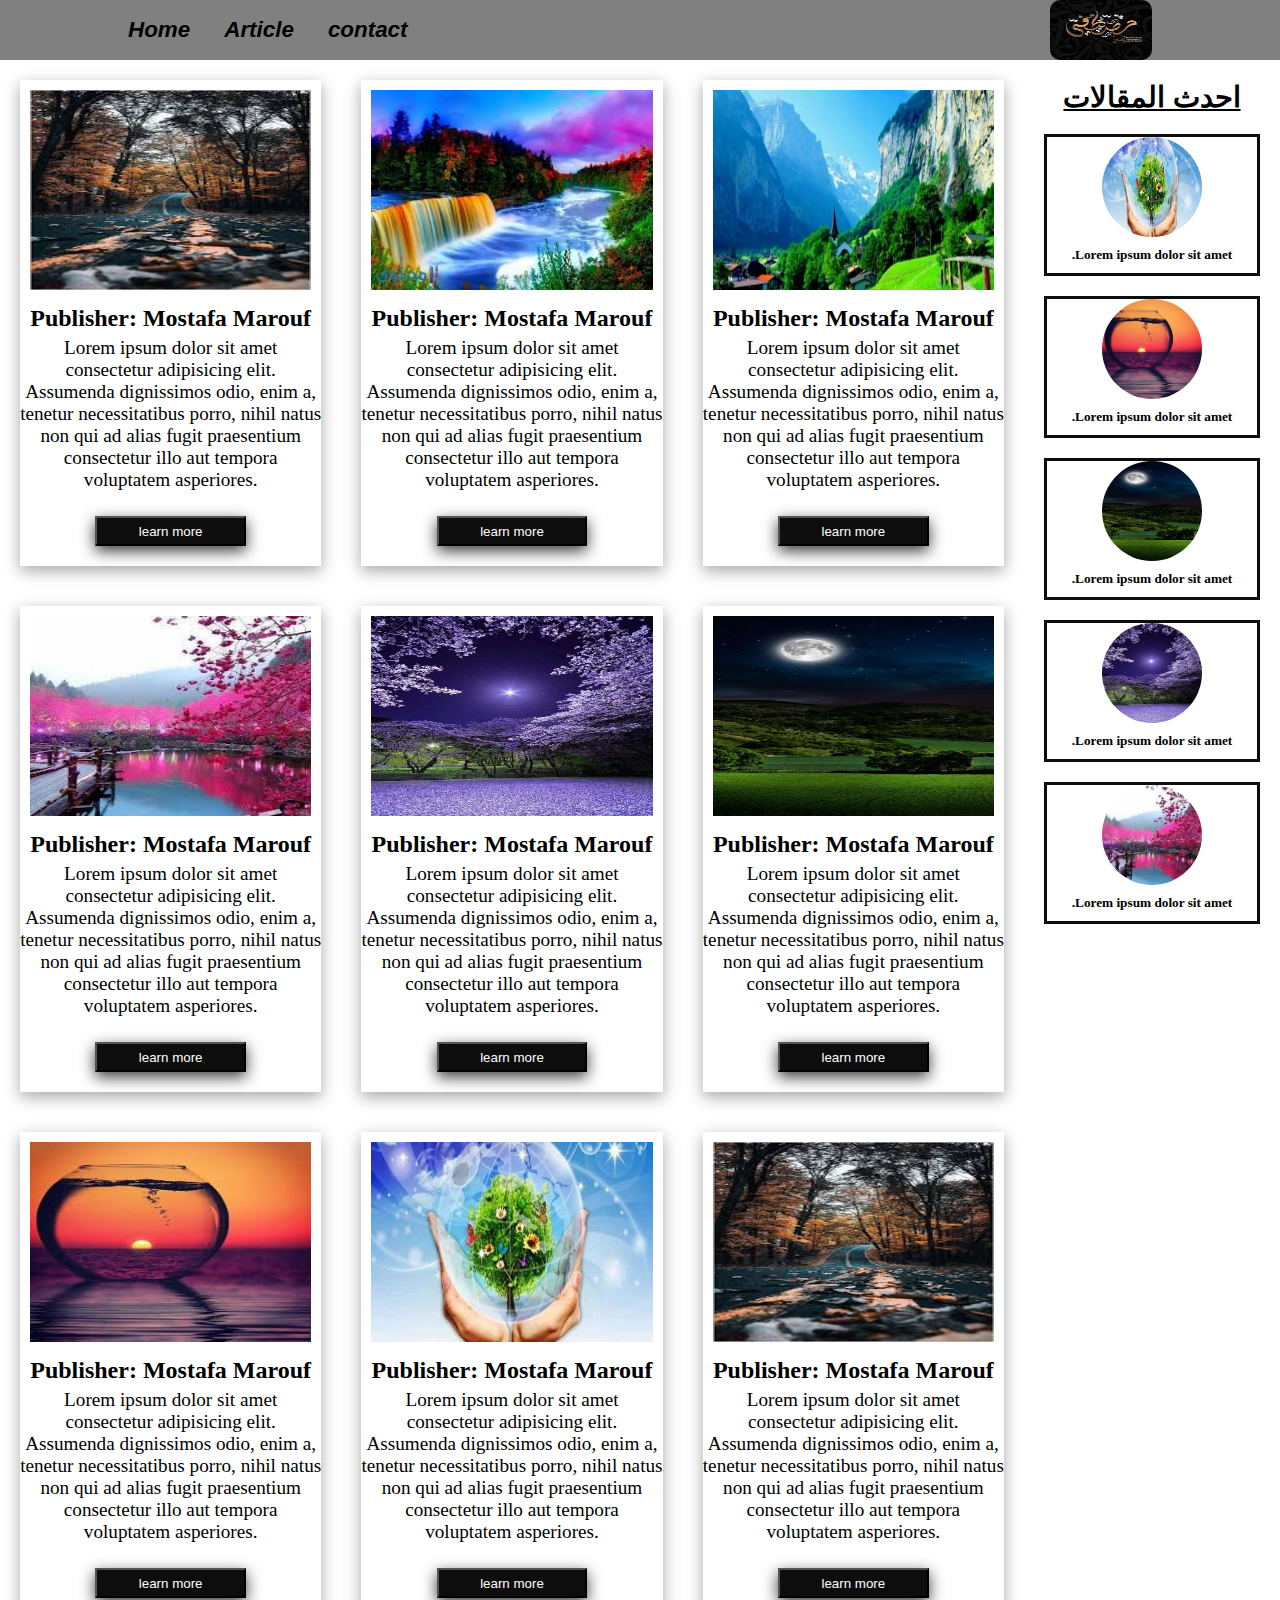
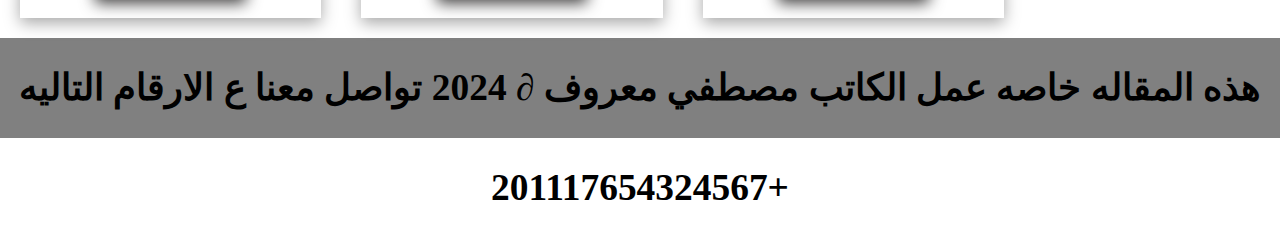
<file: index.html>
<!DOCTYPE html>
<html lang="en">
<head>
    <meta charset="UTF-8">
    <meta name="viewport" content="width=device-width, initial-scale=1.0">
    <link rel="stylesheet" href="lib.css">
    <link rel="stylesheet" href="style.css">
    <title>Home</title>
</head>
<body>

    <div class="navbar  bg-grey">
        <div class="nav-content">
            <div class="links">
                <a href="index.html" >Home</a>
                <a href="article.html">Article</a>
                <a href="#" >contact</a>
            </div>
            <div class="logo">
                <img src="assets/logo02.jpeg" alt="logo" >
            </div>
            
        </div>
    </div>


    <div class="aside-right">
        <p class="aside-title mt2">احدث المقالات</p>
        <div class="mt2 border-dark">
            <div class="w-1 h-1 m">
                <img src="assets/img01.jpg" alt="img01" class="BR3 w-full h-full">
            </div>
            <div>
                <h5 class="text-center mt1">Lorem ipsum dolor sit amet.</h5>
            </div>
        </div>
        <div class="mt2 border-dark">
            <div class="w-1 h-1 m">
                <img src="assets/img02.jpg" alt="img01" class="BR3 w-full h-full">
            </div>
            <div>
                <h5 class="text-center mt1">Lorem ipsum dolor sit amet.</h5>
            </div>
        </div>
        <div class="mt2 border-dark">
            <div class="w-1 h-1 m">
                <img src="assets/img03.jpg" alt="img01" class="BR3 w-full h-full">
            </div>
            <div>
                <h5 class="text-center mt1">Lorem ipsum dolor sit amet.</h5>
            </div>
        </div>
        <div class="mt2 border-dark">
            <div class="w-1 h-1 m">
                <img src="assets/img04.jpg" alt="img01" class="BR3 w-full h-full">
            </div>
            <div>
                <h5 class="text-center mt1">Lorem ipsum dolor sit amet.</h5>
            </div>
        </div>
        <div class="mt2 border-dark">
            <div class="w-1 h-1 m">
                <img src="assets/img05.jpg" alt="img01" class="BR3 w-full h-full">
            </div>
            <div>
                <h5 class="text-center mt1">Lorem ipsum dolor sit amet.</h5>
            </div>
        </div>
    </div>

    <article class="content-page-left">
       <div class="flex-bt">
            <div class="card">
            <div class="card-img">
                <img src="assets/img08.jpg" alt="image8">
            </div>
            <p class="card-title">Publisher: Mostafa Marouf</p>
            <p class="card-text">Lorem ipsum dolor sit amet consectetur adipisicing elit. Assumenda dignissimos odio, enim a, tenetur necessitatibus porro, nihil natus non qui ad alias fugit praesentium consectetur illo aut tempora voluptatem asperiores.</p>
            <button type="button" class="card-btn">learn more</button>
            </div>
            <div class="card">
                <div class="card-img">
                    <img src="assets/img07.jpg" alt="image8">
                </div>
                <p class="card-title">Publisher: Mostafa Marouf</p>
                <p class="card-text">Lorem ipsum dolor sit amet consectetur adipisicing elit. Assumenda dignissimos odio, enim a, tenetur necessitatibus porro, nihil natus non qui ad alias fugit praesentium consectetur illo aut tempora voluptatem asperiores.</p>
                <button type="button" class="card-btn">learn more</button>
                </div>
                <div class="card">
                    <div class="card-img">
                        <img src="assets/img06.jpg" alt="image8">
                    </div>
                    <p class="card-title">Publisher: Mostafa Marouf</p>
                    <p class="card-text">Lorem ipsum dolor sit amet consectetur adipisicing elit. Assumenda dignissimos odio, enim a, tenetur necessitatibus porro, nihil natus non qui ad alias fugit praesentium consectetur illo aut tempora voluptatem asperiores.</p>
                    <button type="button" class="card-btn">learn more</button>
                    </div>
        </div> 
        <div class="flex-bt">
            <div class="card">
            <div class="card-img">
                <img src="assets/img05.jpg" alt="image8">
            </div>
            <p class="card-title">Publisher: Mostafa Marouf</p>
            <p class="card-text">Lorem ipsum dolor sit amet consectetur adipisicing elit. Assumenda dignissimos odio, enim a, tenetur necessitatibus porro, nihil natus non qui ad alias fugit praesentium consectetur illo aut tempora voluptatem asperiores.</p>
            <button type="button" class="card-btn">learn more</button>
            </div>
            <div class="card">
                <div class="card-img">
                    <img src="assets/img04.jpg" alt="image8">
                </div>
                <p class="card-title">Publisher: Mostafa Marouf</p>
                <p class="card-text">Lorem ipsum dolor sit amet consectetur adipisicing elit. Assumenda dignissimos odio, enim a, tenetur necessitatibus porro, nihil natus non qui ad alias fugit praesentium consectetur illo aut tempora voluptatem asperiores.</p>
                <button type="button" class="card-btn">learn more</button>
                </div>
                <div class="card">
                    <div class="card-img">
                        <img src="assets/img03.jpg" alt="image8">
                    </div>
                    <p class="card-title">Publisher: Mostafa Marouf</p>
                    <p class="card-text">Lorem ipsum dolor sit amet consectetur adipisicing elit. Assumenda dignissimos odio, enim a, tenetur necessitatibus porro, nihil natus non qui ad alias fugit praesentium consectetur illo aut tempora voluptatem asperiores.</p>
                    <button type="button" class="card-btn">learn more</button>
                    </div>
        </div>
        <div class="flex-bt">
            <div class="card">
            <div class="card-img">
                <img src="assets/img02.jpg" alt="image8">
            </div>
            <p class="card-title">Publisher: Mostafa Marouf</p>
            <p class="card-text">Lorem ipsum dolor sit amet consectetur adipisicing elit. Assumenda dignissimos odio, enim a, tenetur necessitatibus porro, nihil natus non qui ad alias fugit praesentium consectetur illo aut tempora voluptatem asperiores.</p>
            <button type="button" class="card-btn">learn more</button>
            </div>
            <div class="card">
                <div class="card-img">
                    <img src="assets/img01.jpg" alt="image8">
                </div>
                <p class="card-title">Publisher: Mostafa Marouf</p>
                <p class="card-text">Lorem ipsum dolor sit amet consectetur adipisicing elit. Assumenda dignissimos odio, enim a, tenetur necessitatibus porro, nihil natus non qui ad alias fugit praesentium consectetur illo aut tempora voluptatem asperiores.</p>
                <button type="button" class="card-btn">learn more</button>
                </div>
                <div class="card">
                    <div class="card-img">
                        <img src="assets/img08.jpg" alt="image8">
                    </div>
                    <p class="card-title">Publisher: Mostafa Marouf</p>
                    <p class="card-text">Lorem ipsum dolor sit amet consectetur adipisicing elit. Assumenda dignissimos odio, enim a, tenetur necessitatibus porro, nihil natus non qui ad alias fugit praesentium consectetur illo aut tempora voluptatem asperiores.</p>
                    <button type="button" class="card-btn">learn more</button>
                    </div>
        </div>
    </article>

<div class="float-clear"></div>

<footer class="w-full h-1 bg-grey">

    <h3 dir="rtl">
        هذه المقاله خاصه عمل الكاتب مصطفي معروف  &#8706  2024 تواصل معنا ع الارقام التاليه +201117654324567
   </h3>
</footer>
















</body>
</html>
</file>
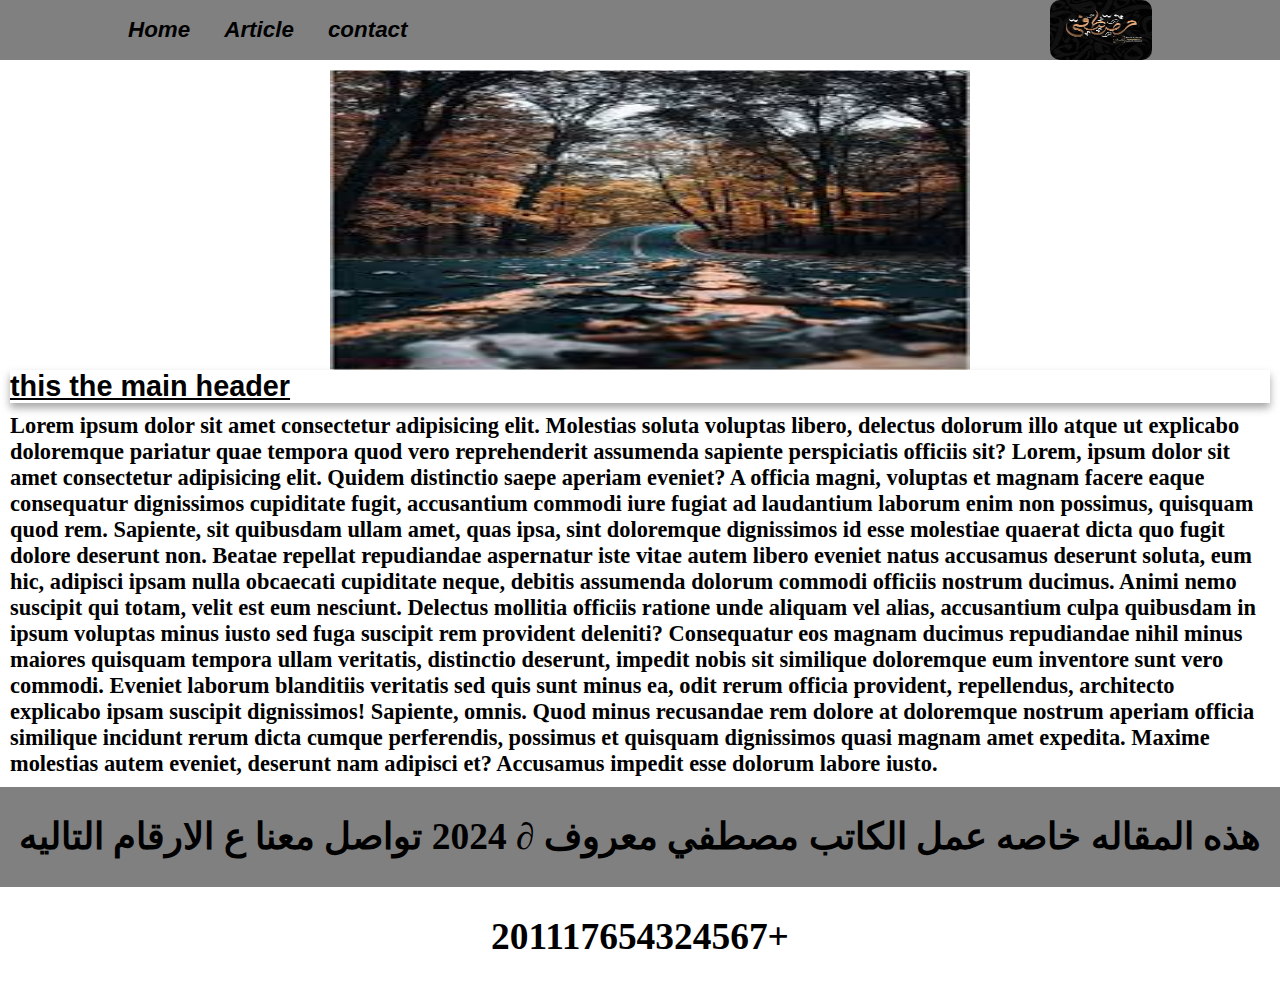
<file: article.html>
<!DOCTYPE html>
<html lang="en">
<head>
    <meta charset="UTF-8">
    <meta name="viewport" content="width=device-width, initial-scale=1.0">
    <link rel="stylesheet" href="lib.css">
    <link rel="stylesheet" href="style.css">
    <title>Article</title>
</head>
<body>
    <div class="navbar bg-grey">
        <div class="nav-content">
            <div class="links">
                <a href="index.html">Home</a>
                <a href="article.html">Article</a>
                <a href="#">contact</a>
            </div>
            <div class="logo">
                <img src="assets/logo03.jpeg" alt="logo">
            </div>
        </div>
    </div>

    <div class="w5 h-3 m ">
        <img src="assets/img08.jpg" alt="img02" class="div-img pt1">
    </div>
    <dl>
        <dt>
            <h2 class="title-text shadow ml1">
                this the main header
            </h2>
        </dt>
        <dd>
            <p class="main-text m1 ">
                Lorem ipsum dolor sit amet consectetur adipisicing elit. Molestias soluta voluptas libero, delectus dolorum illo atque ut explicabo doloremque pariatur quae tempora quod vero reprehenderit assumenda sapiente perspiciatis officiis sit? Lorem, ipsum dolor sit amet consectetur adipisicing elit. Quidem distinctio saepe aperiam eveniet? A officia magni, voluptas et magnam facere eaque consequatur dignissimos cupiditate fugit, accusantium commodi iure fugiat ad laudantium laborum enim non possimus, quisquam quod rem. Sapiente, sit quibusdam ullam amet, quas ipsa, sint doloremque dignissimos id esse molestiae quaerat dicta quo fugit dolore deserunt non. Beatae repellat repudiandae aspernatur iste vitae autem libero eveniet natus accusamus deserunt soluta, eum hic, adipisci ipsam nulla obcaecati cupiditate neque, debitis assumenda dolorum commodi officiis nostrum ducimus. Animi nemo suscipit qui totam, velit est eum nesciunt. Delectus mollitia officiis ratione unde aliquam vel alias, accusantium culpa quibusdam in ipsum voluptas minus iusto sed fuga suscipit rem provident deleniti? Consequatur eos magnam ducimus repudiandae nihil minus maiores quisquam tempora ullam veritatis, distinctio deserunt, impedit nobis sit similique doloremque eum inventore sunt vero commodi. Eveniet laborum blanditiis veritatis sed quis sunt minus ea, odit rerum officia provident, repellendus, architecto explicabo ipsam suscipit dignissimos! Sapiente, omnis. Quod minus recusandae rem dolore at doloremque nostrum aperiam officia similique incidunt rerum dicta cumque perferendis, possimus et quisquam dignissimos quasi magnam amet expedita. Maxime molestias autem eveniet, deserunt nam adipisci et? Accusamus impedit esse dolorum labore iusto.
            </p>
        </dd>
    </dl>
    <footer class="w-full h-1 bg-grey">

        <h3 dir="rtl">
            هذه المقاله خاصه عمل الكاتب مصطفي معروف  &#8706  2024 تواصل معنا ع الارقام التاليه +201117654324567
       </h3>
    </footer>
    
    

</body>
</html>
</file>
<file: lib.css>
/* margin */

.m{margin: auto;} .m1{margin:10px;} .m2{margin: 20px;} .m3{margin: 30px;} .m4{margin: 40px;} .m5{margin: 50px;} .m100{margin: 100px;}
.ml{margin:0px;} .ml1{margin:10px;} .ml2{margin: 20px;} .ml3{margin: 30px;} .ml4{margin: 40px;} .ml5{margin: 50px;} .ml100{margin: 100px;}
.mr{margin:0px;} .mr1{margin:10px;} .mr2{margin: 20px;} .mr3{margin: 30px;} .mr4{margin: 40px;} .mr5{margin: 50px;} .mr100{margin: 100px;}
.mt{margin:0px;} .mt1{margin:10px;} .mt2{margin: 20px;} .mt3{margin: 30px;} .mt4{margin: 40px;} .mt5{margin: 50px;} .mt100{margin: 100px;}
.mb{margin: 0px;} .mb1{margin:10px;} .mb2{margin: 20px;} .mb3{margin: 30px;} .mb4{margin: 40px;} .mb5{margin: 50px;} .mb100{margin: 100px;}

/* padding */
.p{margin: auto;} .p1{margin:10px;} .p2{margin: 20px;} .p3{margin: 30px;} .p4{margin: 40px;} .p5{margin: 50px;} .p100{margin: 100px;}
.pl{margin:0px;} .pl1{margin:10px;} .pl2{margin: 20px;} .pl3{margin: 30px;} .pl4{margin: 40px;} .pl5{margin: 50px;} .pl100{margin: 100px;}
.pr{margin:0px;} .pr1{margin:10px;} .pr2{margin: 20px;} .pr3{margin: 30px;} .pr4{margin: 40px;} .pr5{margin: 50px;} .pr100{margin: 100px;}
.pt{margin:0px;} .pt1{margin:10px;} .pt2{margin: 20px;} .pt3{margin: 30px;} .pt4{margin: 40px;} .pt5{margin: 50px;} .pt100{margin: 100px;}
.pb{margin: 0px;} .pb1{margin:10px;} .pb2{margin: 20px;} .pb3{margin: 30px;} .pb4{margin: 40px;} .pb5{margin: 50px;} .pb100{margin: 100px;}


/* background color */
.bg-red{
    background-color: #fa0909;
}
.bg-green{
    background-color: #008000;
}
.bg-grey{
    background-color: #808080;
}
.bg-dark{
    background-color: #0e0d0d;
}
.bg-orange{background-color: #f7741e;}
.bg-blue{background-color: blue;}



/* height */

.h1{ height:10%;}  .h2{height:20%;}.h3{height: 30%;} 
.h4{
    height: 40%;
}
.h5{
    height: 50%;
}
.h6{
    height: 60%;
}
.h7{
    height: 70%;
}
.h8{
    height: 80%;
}
.h9{
    height: 90%;
}
.h-full{
    height: 100%;
}
.h-1{
    height: 100px;
}
.h-2{
    height: 200px;
}
.h-3{
    height: 300px;
}
.h-4{
    height: 400px;
}

/* width */

.w1{
    width: 10%;
}
.w2{
    width: 20%;
}
.w3{
    width: 30%;
}
.w4{
    width: 40%;
}
.w5{
    width: 50%;
}
.w6{
    width: 60%;
}
.w7{
    width: 70%;
}
.w8{
    width: 80%;
}
.w9{width: 90%;}
.w-full{width: 100%;}
.w-1{width: 100px;}
.w-2{width: 200px;}
.w-3{width: 300px;}
.w-4{width: 400px;}


/* float */
.float-left{float: left;} .float-right{float: right;} .float-clear{clear: both;}


/* display & justify*/
.flex{display: flex;}
.flex-bt{ display: flex;justify-content: space-between;}
.flex-center{ display: flex;justify-content: center;}
 .flex-around{ display: flex; justify-content: space-around;}
 .flex-bt-center{display: flex; justify-content: center;align-items: center;}
/* align */
.align-start{display: flex;align-items: start;}
.align-center{display: flex;align-items: center;}
.align-end{display: flex; align-items: end;}
.text-left{text-align: left;}
.text-center{text-align: center;}
.text-right{text-align: right;}

/* navbar */
.navbar{
    width: 100%;
    overflow: hidden;
}
.navbar .nav-content{
    display: flex;
    justify-content:space-between;
    width: 80%;
    margin: auto;
    align-items: center;  
}
.navbar .nav-content .logo{
    width: 10%;
    height: 60px;
}
.navbar .nav-content img{
    width: 100%;
    height: 100%;
    border-radius: 10px;
}
/* .navbar div .links{
    width: 20%;
} */
.navbar .nav-content .links a{
    margin-right: 30px;
    text-decoration: none;
    font-family: sans-serif;
    font-size: 1.4rem;
    font-weight: 700;
    font-style: italic;
    color: black;
}

.link{
    text-decoration: none;
    font-family: sans-serif;
    font-size: 1.4rem;
    font-weight: 700;
    font-style: italic;
    color: black;
}

/* border riduos */

.BR1{border-radius: 20px;} .BR3{border-radius: 60px;} .BR4{border-radius: 80px;} .BR5{border-radius: 100px;} 

/* border */
.border-dark{border: #0e0d0d 3px solid;} .border-gray{border: #808080 3px soild;}

/* aside-left */

.aside-left{
    width: 20%;
    overflow-y: scroll;
    float: left;
}
.aside-left .aside-title{
    text-align: center;
    font-size: 1.8rem;
    font-weight: 700;
    text-decoration-line: underline;
    text-align: center;
}

/* aside-right */
.aside-right{
    width: 20%;
    overflow-y:scroll;
    float: right;
    direction: rtl;
}
.aside-right .aside-title{
    text-align: center;
    font-size: 1.8rem;
    font-weight: 700;
    text-decoration-line: underline;
    text-align: center;
}

/* content page */

.content-page-left{
    width: 80%;
    float: left;
}

.content-page-right{
    width: 80%;
    float: right;
    direction: rtl;
}
/* cards */
.card{
    margin: 20px;
    width: 30%;
    box-shadow: rgba(0, 0, 0, 0.35) 0px 5px 15px;
    text-align: center;
}
.card-img{
    padding: 10px;
    height:200px;
}
.card-img img{
    width: 100%;
    height: 100%;
}
.card-title{
    margin-top: 5px;
    font-size: 1.5rem;
    font-weight: 700;
}
.card-text{
    margin: 5px 0px;
    font-size: 1.2rem;
    font-weight: 500;
}
.card-btn{
    margin: 20px auto;
    width: 50%;
    height: 30px;
    background-color: #0e0d0d;
    color: white;
    box-shadow: rgb(59, 58, 58) 0px 5px 15px;
}
.card-btn:hover{
    opacity: 0.9;
    cursor: pointer;
}

/* images */
.div-img{
    width: 100%;
    height: 100%;
}
/* shadow */
.shadow{box-shadow: rgba(0, 0, 0, 0.35) 0px 5px 8px;}

/* paragraph */

.title-text{
    font-size: 1.8rem;
    font-weight: 900;
    font-family: sans-serif;
    text-decoration-line: underline;
   
}
.main-text{
    font-size: 1.4rem;
    font-weight: 600;
}
</file>
<file: style.css>
*{
    margin: 0%;
    padding: 0%;
}
 
footer{
    line-height: 100px;
    text-align: center;
    font-weight: 900;
    font-size: 2rem;
}
</file>
